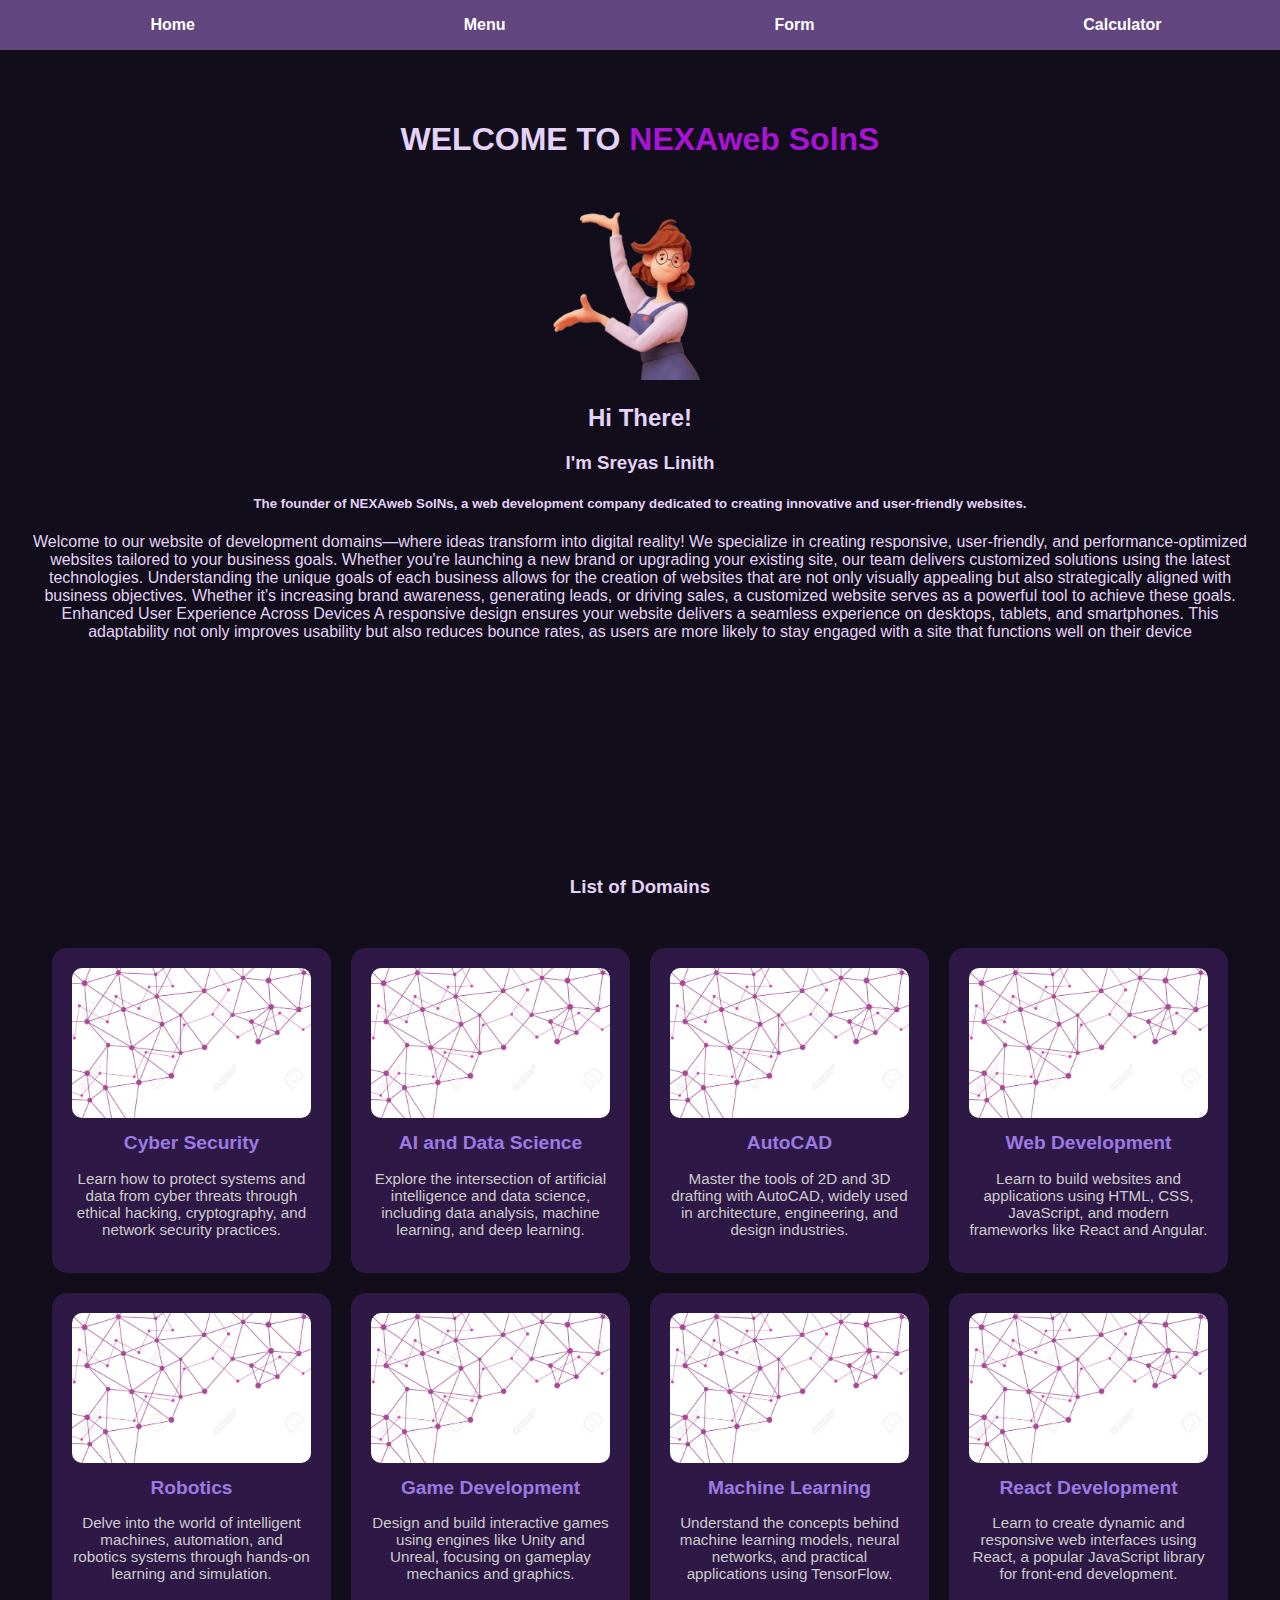
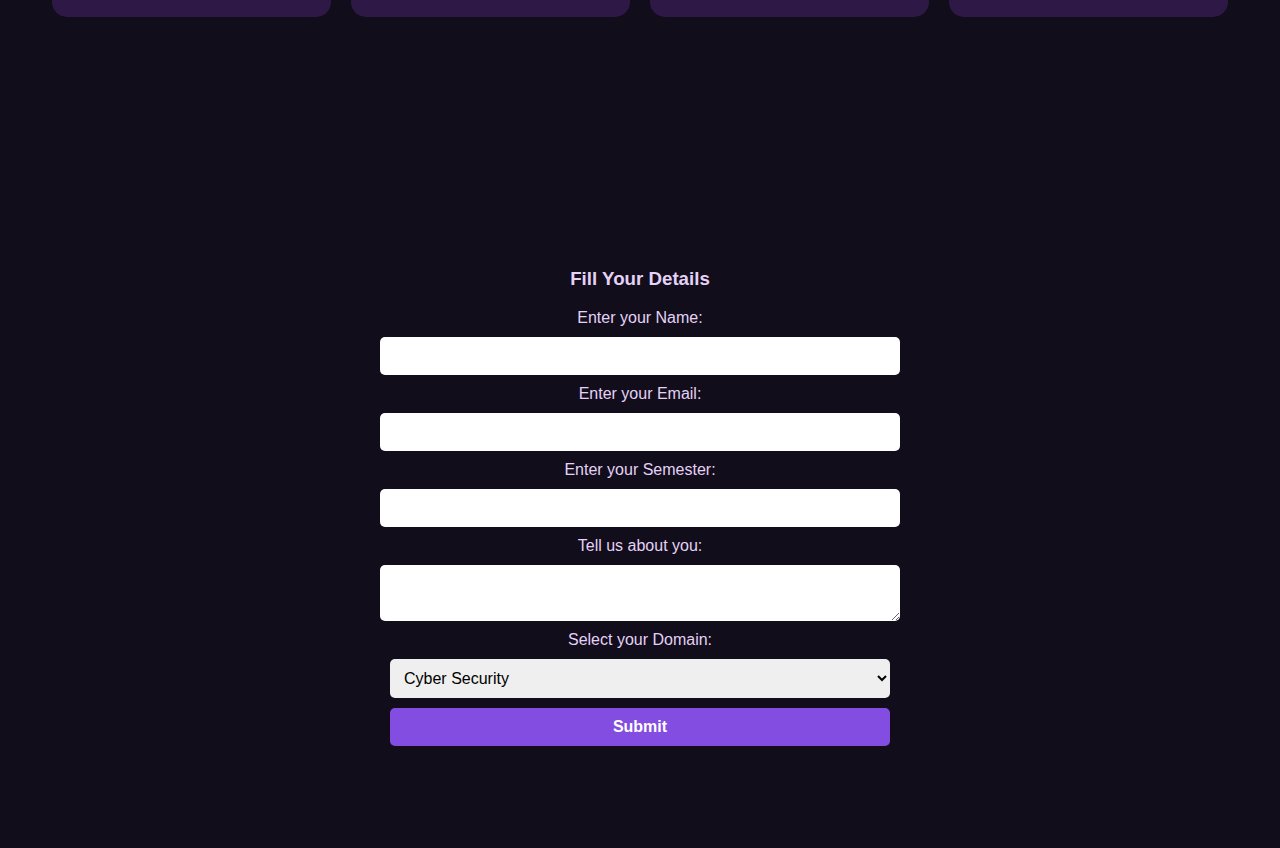
<file: index.html>
<!DOCTYPE html>

<head>
  <meta charset="UTF-8" />
  <meta name="viewport" content="width=device-width, initial-scale=1.0" />
  <title>NEXAweb SolNs</title>
  <link rel="stylesheet" href="style1.css" />
</head>

<body>
  <div class="naviform">
    <ul>
      <li><a href="#home">Home</a></li>
      <li><a href="#menu">Menu</a></li>
      <li><a href="#form">Form</a></li>
      <li><a href="calc.html">Calculator</a></li>
    </ul>
  </div>
  <section class="section home" id="home">
    <h1>WELCOME TO <span>NEXAweb SolnS</span></h1>
    <img src="bgrem.png" alt="Logo" />
    <h2>Hi There!</h2>
    <h3>I'm Sreyas Linith</h3>
    <h5>The founder of NEXAweb SolNs, a web development company dedicated to creating innovative and user-friendly
      websites.</h5>
    </h5>
    <p>
      Welcome to our website of development domains—where ideas transform into digital reality!
      We specialize in creating responsive, user-friendly, and performance-optimized websites tailored to your business
      goals.
      Whether you're launching a new brand or upgrading your existing site, our team delivers customized solutions using
      the latest technologies.
      Understanding the unique goals of each business allows for the creation of websites that are not only visually
      appealing but also strategically aligned with business objectives.
      Whether it's increasing brand awareness, generating leads, or driving sales, a customized website serves as a
      powerful tool to achieve these goals.
      Enhanced User Experience Across Devices
      A responsive design ensures your website delivers a seamless experience on desktops, tablets, and smartphones.
      This adaptability not only improves usability but also reduces bounce rates, as users are more likely to stay
      engaged with a site that functions well on their device
    </p>
  </section>
  <section class="section menu" id="menu">
    <h3>List of Domains</h3>
    <div class="domain-grid">
      <div class="domain-box">
        <img src="web.jpg" alt="Cyber Security" />
        <a href="https://www.cisco.com/site/us/en/learn/topics/security/what-is-cybersecurity.html">Cyber Security</a>
        <p>Learn how to protect systems and data from cyber threats through ethical hacking, cryptography, and network
          security practices.</p>
      </div>
      <div class="domain-box">
        <img src="web.jpg" alt="AI and Data Science" />
        <a href="https://www.coursera.org/articles/ai-in-data-science">AI and Data Science</a>
        <p>Explore the intersection of artificial intelligence and data science, including data analysis, machine
          learning, and deep learning.</p>
      </div>
      <div class="domain-box">
        <img src="web.jpg" alt="AutoCAD" />
        <a href="https://www.autodesk.com/in/products/autocad/overview">AutoCAD</a>
        <p>Master the tools of 2D and 3D drafting with AutoCAD, widely used in architecture, engineering, and design
          industries.</p>
      </div>
      <div class="domain-box">
        <img src="web.jpg" alt="Web Development" />
        <a href="https://www.ni.com/en/shop/software-portfolio.html">Web Development</a>
        <p>Learn to build websites and applications using HTML, CSS, JavaScript, and modern frameworks like React and
          Angular.</p>
      </div>
      <div class="domain-box">
        <img src="web.jpg" alt="Robotics" />
        <a href="https://iaac.net/masters/master-in-robotics-and-advanced-construction/">Robotics</a>
        <p>Delve into the world of intelligent machines, automation, and robotics systems through hands-on learning and
          simulation.</p>
      </div>
      <div class="domain-box">
        <img src="web.jpg" alt="Game Development" />
        <a href="https://unity.com/">Game Development</a>
        <p>Design and build interactive games using engines like Unity and Unreal, focusing on gameplay mechanics and
          graphics.</p>
      </div>
      <div class="domain-box">
        <img src="web.jpg" alt="Machine Learning" />
        <a href="https://www.tensorflow.org/">Machine Learning</a>
        <p>Understand the concepts behind machine learning models, neural networks, and practical applications using
          TensorFlow.</p>
      </div>
      <div class="domain-box">
        <img src="web.jpg" alt="React Development" />
        <a href="https://react.dev/">React Development</a>
        <p>Learn to create dynamic and responsive web interfaces using React, a popular JavaScript library for front-end
          development.</p>
      </div>
    </div>
  </section>
  <section class="section form" id="form">
    <h3>Fill Your Details</h3>
    <form>
      <label for="name">Enter your Name:</label>
      <input id="name" name="name" required /><label for="email">Enter your Email:</label>
      <input id="email" name="email" type="email" required />

      <label for="semester">Enter your Semester:</label>
      <input id="semester" name="semester" required />

      <label for="about">Tell us about you:</label>
      <textarea id="about" name="about"></textarea>

      <label for="domain">Select your Domain:</label>
      <select id="domain" name="domain">
        <option>Cyber Security</option>
        <option>AI and Data Science</option>
        <option>AutoCAD</option>
        <option>Web Development</option>
        <option>Robotics</option>
        <option>Game Development</option>
        <option>Machine Learning</option>
        <option>React Development</option>
      </select>

      <button type="submit">Submit</button>
    </form>
</body>

</html>
</file>
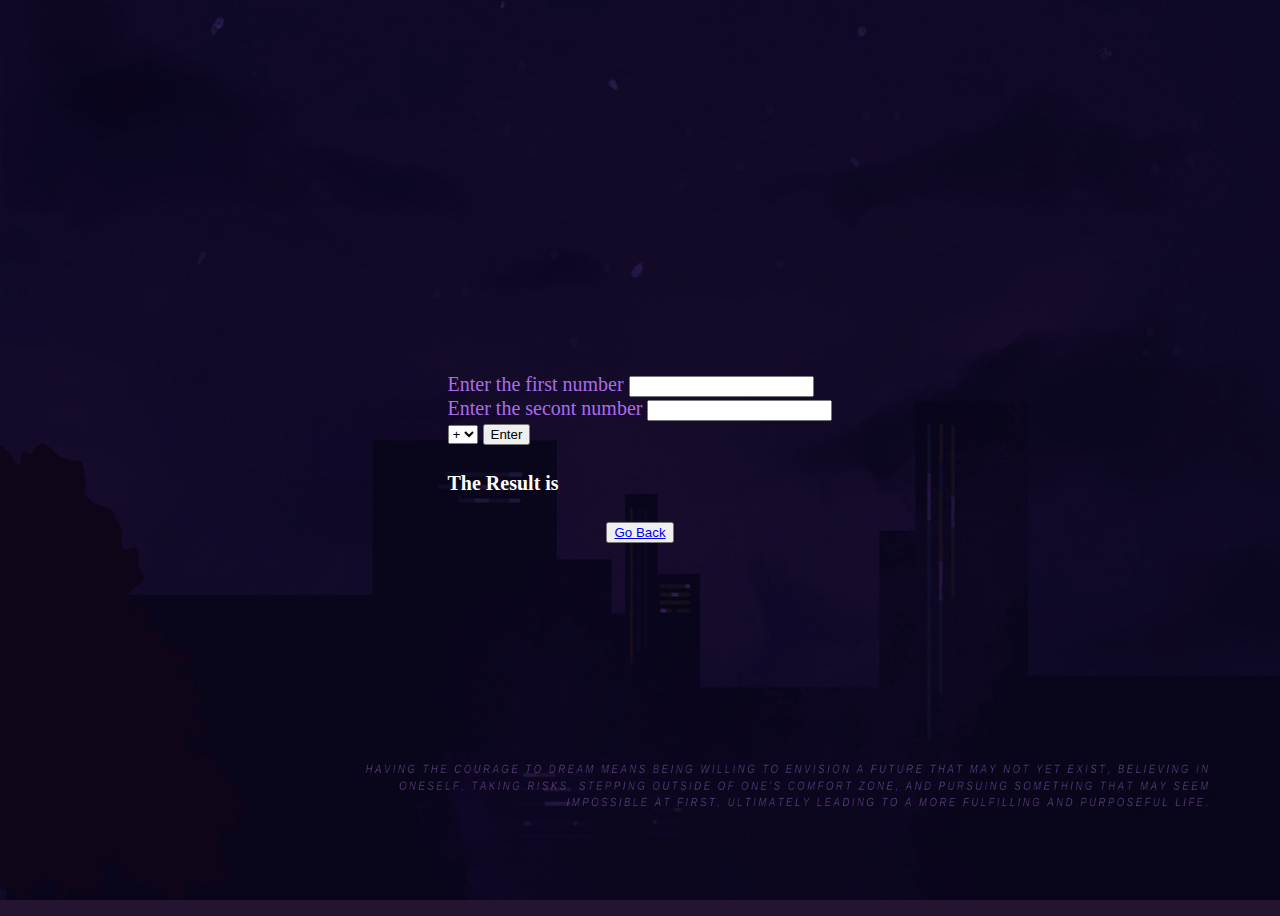
<file: calc.html>
<html>

<head>
    <link rel="stylesheet" href="calc.css">
</head>

<body>
    <div class="form">
        <form>
            <label>Enter the first number</label>
            <input id="num1">
            <br>
            <label>Enter the secont number</label>
            <input id="num2">
            <br>
            <select id="op">
                <option>+</option>
                <option>-</option>
                <option>*</option>
                <option>/</option>
            </select>
            <button onclick="Calculator()">Enter</button>
            <h4>The Result is</h4>
            <h4 id="textresult"></h4>
        </form>
    </div>
    <button>
            <a href="index1.html"> Go Back</a>
        </button>
    <script src="main.js"></script>
</body>

</html>
</file>
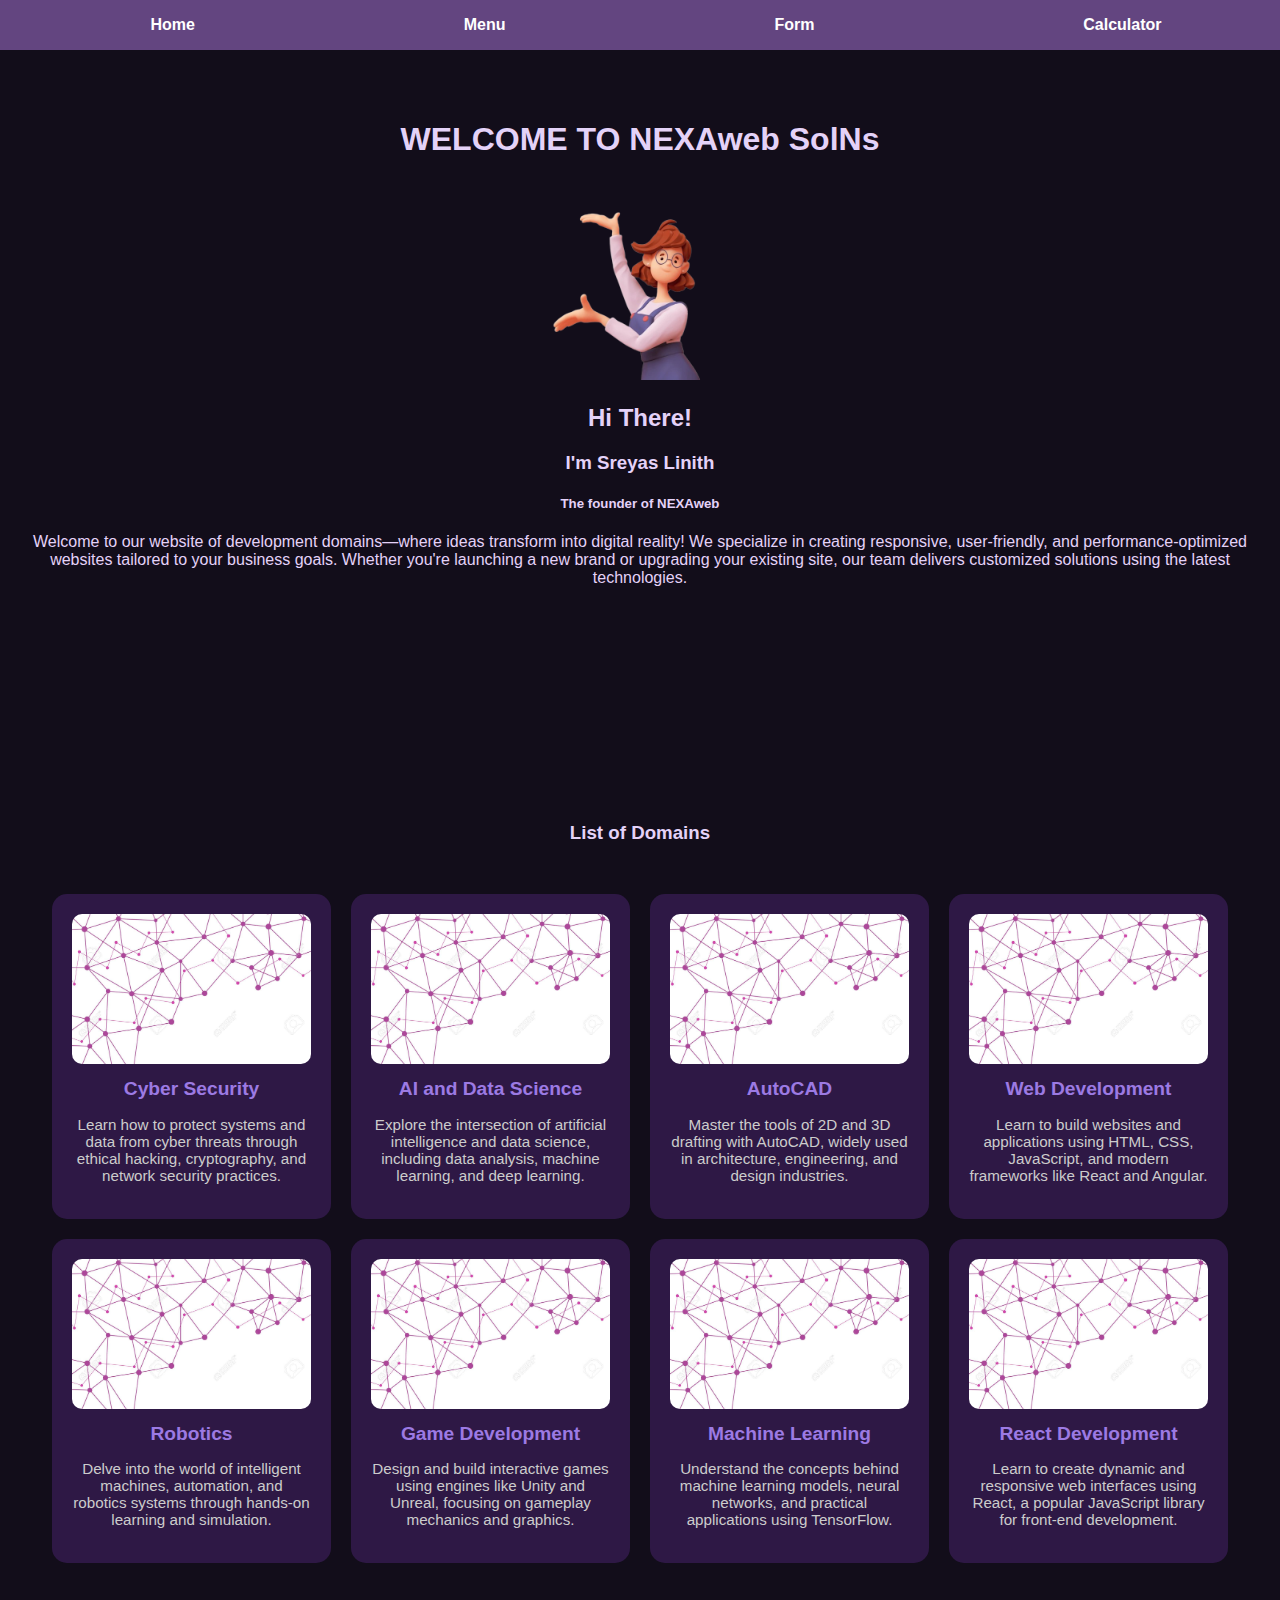
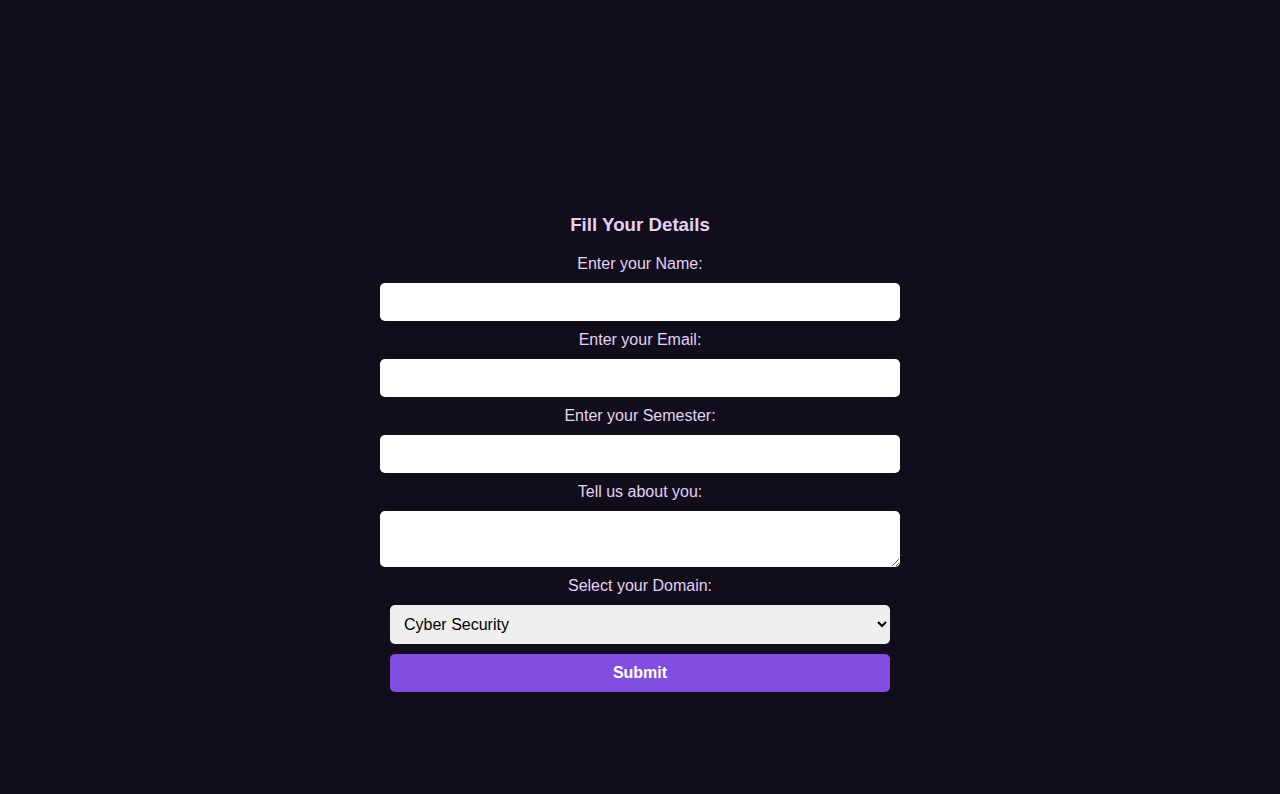
<file: index1.html>
<!DOCTYPE html>

<head>
  <meta charset="UTF-8" />
  <meta name="viewport" content="width=device-width, initial-scale=1.0" />
  <title>NEXAweb SolNs</title>
  <link rel="stylesheet" href="style1.css" />
</head>

<body>
  <div class="naviform">
    <ul>
      <li><a href="#home">Home</a></li>
      <li><a href="#menu">Menu</a></li>
      <li><a href="#form">Form</a></li>
      <li><a href="calc.html">Calculator</a></li>
    </ul>
  </div>
  <section class="section home" id="home">
    <h1>WELCOME TO NEXAweb SolNs</h1>
    <img src="bgrem.png" alt="Logo" />
    <h2>Hi There!</h2>
    <h3>I'm Sreyas Linith</h3>
    <h5>The founder of NEXAweb</h5>
    <p>
      Welcome to our website of development domains—where ideas transform into digital reality!
      We specialize in creating responsive, user-friendly, and performance-optimized websites tailored to your business
      goals.
      Whether you're launching a new brand or upgrading your existing site, our team delivers customized solutions using
      the latest technologies.
    </p>
  </section>
  <section class="section menu" id="menu">
    <h3>List of Domains</h3>
    <div class="domain-grid">
      <div class="domain-box">
        <img src="web.jpg" alt="Cyber Security" />
        <a href="https://www.cisco.com/site/us/en/learn/topics/security/what-is-cybersecurity.html">Cyber Security</a>
        <p>Learn how to protect systems and data from cyber threats through ethical hacking, cryptography, and network
          security practices.</p>
      </div>
      <div class="domain-box">
        <img src="web.jpg" alt="AI and Data Science" />
        <a href="https://www.coursera.org/articles/ai-in-data-science">AI and Data Science</a>
        <p>Explore the intersection of artificial intelligence and data science, including data analysis, machine
          learning, and deep learning.</p>
      </div>
      <div class="domain-box">
        <img src="web.jpg" alt="AutoCAD" />
        <a href="https://www.autodesk.com/in/products/autocad/overview">AutoCAD</a>
        <p>Master the tools of 2D and 3D drafting with AutoCAD, widely used in architecture, engineering, and design
          industries.</p>
      </div>
      <div class="domain-box">
        <img src="web.jpg" alt="Web Development" />
        <a href="https://www.ni.com/en/shop/software-portfolio.html">Web Development</a>
        <p>Learn to build websites and applications using HTML, CSS, JavaScript, and modern frameworks like React and
          Angular.</p>
      </div>
      <div class="domain-box">
        <img src="web.jpg" alt="Robotics" />
        <a href="https://iaac.net/masters/master-in-robotics-and-advanced-construction/">Robotics</a>
        <p>Delve into the world of intelligent machines, automation, and robotics systems through hands-on learning and
          simulation.</p>
      </div>
      <div class="domain-box">
        <img src="web.jpg" alt="Game Development" />
        <a href="https://unity.com/">Game Development</a>
        <p>Design and build interactive games using engines like Unity and Unreal, focusing on gameplay mechanics and
          graphics.</p>
      </div>
      <div class="domain-box">
        <img src="web.jpg" alt="Machine Learning" />
        <a href="https://www.tensorflow.org/">Machine Learning</a>
        <p>Understand the concepts behind machine learning models, neural networks, and practical applications using
          TensorFlow.</p>
      </div>
      <div class="domain-box">
        <img src="web.jpg" alt="React Development" />
        <a href="https://react.dev/">React Development</a>
        <p>Learn to create dynamic and responsive web interfaces using React, a popular JavaScript library for front-end
          development.</p>
      </div>
    </div>
  </section>
  <section class="section form" id="form">
    <h3>Fill Your Details</h3>
    <form>
      <label for="name">Enter your Name:</label>
      <input id="name" name="name" required /><label for="email">Enter your Email:</label>
      <input id="email" name="email" type="email" required />

      <label for="semester">Enter your Semester:</label>
      <input id="semester" name="semester" required />

      <label for="about">Tell us about you:</label>
      <textarea id="about" name="about"></textarea>

      <label for="domain">Select your Domain:</label>
      <select id="domain" name="domain">
        <option>Cyber Security</option>
        <option>AI and Data Science</option>
        <option>AutoCAD</option>
        <option>Web Development</option>
        <option>Robotics</option>
        <option>Game Development</option>
        <option>Machine Learning</option>
        <option>React Development</option>
      </select>

      <button type="submit">Submit</button>
    </form>
</body>

</html>
</file>
<file: style1.css>
body {
    margin: 0;
    font-family: 'Gill Sans', 'Gill Sans MT', Calibri, 'Trebuchet MS', sans-serif;
    background-color: #120d1a;
    color: #e4d2f8;
    transition: background-color 1s ease;
span {
color: #a913d6; 
}
}

body.light-mode {
    background-color: #f2f2f2;
    color: #120d1a;
}

.naviform {
    background-color: #634580;
    position: fixed;
    top: 0;
    width: 100%;
    z-index: 1000;
    padding: 1rem;
}

.naviform ul {
    list-style: none;
    display: flex;
    justify-content: space-around;
    padding: 0;
    margin: 0;
}

.naviform a,
.naviform button {
    color: #fff;
    text-decoration: none;
    font-weight: bold;
    background: none;
    border: none;
    cursor: pointer;
}

.section{
    padding: 100px 20px;
    text-align: center;
    animation: fadeIn 2s ease-in-out;
}

.home img {
    max-width: 200px;
    animation: bounce 3s infinite;
}

.domain-grid {
    display: grid;
    grid-template-columns: repeat(auto-fit, minmax(250px, 1fr));
    gap: 20px;
    padding: 2rem;
}

.domain-box {
    background-color: #2e1845;
    border-radius: 15px;
    padding: 20px;
    transition: transform 0.3s ease, box-shadow 0.3s ease;
    animation: slideUp 1.5s ease-in-out;
}

.domain-box img {
    width: 100%;
    height: 150px;
    object-fit: cover;
    border-radius: 10px;
}

.domain-box a {
    display: block;
    font-size: 1.2rem;
    color: #9c7ae3;
    margin: 10px 0;
    text-decoration: none;
    font-weight: bold;
}

.domain-box p {
    font-size: 0.95rem;
    color: #ccc;
}

.domain-box:hover {
    transform: translateY(-10px);
    box-shadow: 0 10px 20px rgba(0, 0, 0, 0.4);
}

.form form {
    display: flex;
    flex-direction: column;
    align-items: center;
    gap: 10px;
    max-width: 500px;
    margin: 0 auto;
}

.form input,
.form textarea,
.form select,
.form button {
    width: 100%;
    padding: 10px;
    border: none;
    border-radius: 5px;
    font-size: 1rem;
}

.form button {
    background-color: #824de0;
    color: #fff;
    font-weight: bold;
    cursor: pointer;
    transition: background-color 0.3s ease;
}

.form button:hover {
    background-color: #a77fe8;
}

.footer {
    text-align: center;
    padding: 20px;
    background-color: #1a082b;
    color: #ccc;
}

@keyframes fadeIn {
    0% {
        opacity: 0;
        transform: translateY(20px);
    }

    100% {
        opacity: 1;
        transform: translateY(0);
    }
}

@keyframes bounce {

    0%,
    100% {
        transform: translateY(0);
    }

    50% {
        transform: translateY(-15px);
    }
}
</file>
<file: calc.css>
body{
    background-image: url("z.webp");
    background-repeat: no-repeat;
    background-size: cover;
    background-position: center;
    background-attachment: fixed;
    background-color: rgb(35, 20, 49);
    background-blend-mode:soft-light;
    background-size: 100% 100%;
    height: 100vh;
    font-family:Georgia, 'Times New Roman', Times, serif;
    color: rgb(254, 253, 255);
    display: flex;
    flex-direction: column;
    align-items: center;
    justify-content: center;
    font-size: 20px;
    transition: 3s;
    cursor: cell;
}
.form:hover{
    padding: 20;
    backdrop-filter: blur(5px);
    background-color: rgba(255, 255, 255, 0.1);
    border-radius: 20px;
    box-shadow: 0 4px 8px rgba(25, 21, 87, 0.2);
    display: flex;
    flex-direction: column;
    align-items: center;
    justify-content: center;
    transition: 3s;
    cursor:all-scroll;
}
label,h4:hover{
    color: rgb(255, 255, 255);
    font-family: Georgia, 'Times New Roman', Times, serif;
    color: rgb(168, 109, 235);
    transition: 3s;
    cursor: cell;
}
</file>
